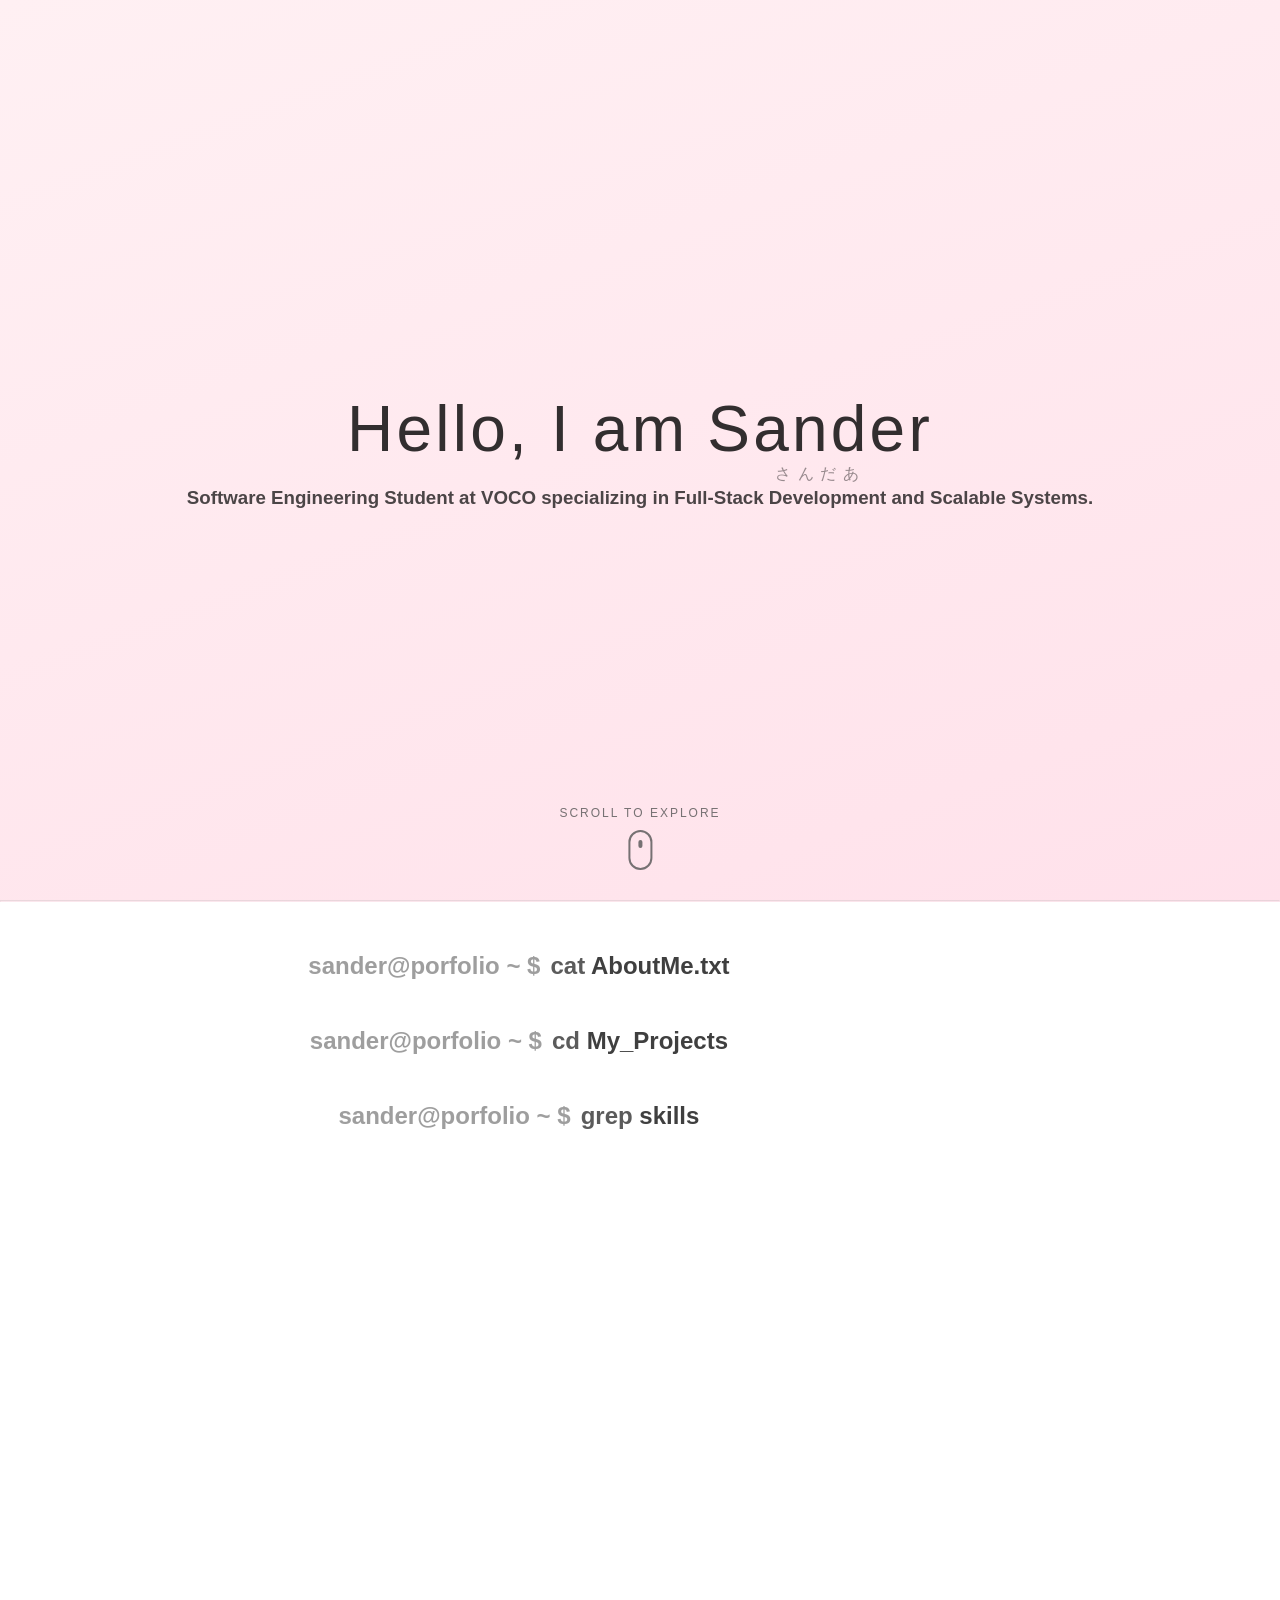
<file: index.html>
<!DOCTYPE html>
<html lang="en">
<head>
  <meta charset="UTF-8" />
  <meta name="viewport" content="width=device-width, initial-scale=1.0" />
  <link rel="icon" type="image/x-icon" href="./Media/image.ico">
  <title>Sander</title>
  <link rel="stylesheet" href="style.css" />
</head>
<body>
  <section class="hero">
    <div class="center-text">
        <h1 style="font-family: 'Segoe UI', Tahoma, Geneva, Verdana, sans-serif;">
            Hello, I am 
            <span class="name-container" style="font-family: Arial, Helvetica, sans-serif;">
            Sander
            <p>さんだあ</p>
            </span>
        </h1>
        <h3 style="opacity: 0.7; margin-top: 5px;">Software Engineering Student at VOCO specializing in Full-Stack Development and Scalable Systems.</h3>
    </div>

    

    <div class="scroll-container">
      <span class="scroll-text">Scroll to explore</span>
      <div class="mouse">
          <div class="wheel"></div>
      </div>
    </div>
  </section>
  <hr style="opacity: 0.2;">
  <section class="content-section">
    <div id="about">

      <h1 id="terminal">
      <span style="opacity: 0.5; text-align: right; padding-right: 10px;">
          sander@porfolio ~ $
      </span>
      <span style="white-space: nowrap;">
          <span style="opacity: 0.85;">cat</span> AboutMe.txt
      </span>
      <span></span>
      </h1>

    </div>

        <div id="projects">

      <h1 id="terminal">
      <span style="opacity: 0.5; text-align: right; padding-right: 10px;">
          sander@porfolio ~ $
      </span>
      <span style="white-space: nowrap;">
          <span style="opacity: 0.85;">cd</span> My_Projects
      </span>
      <span></span>
      </h1>

    </div>

        <div id="skills">

      <h1 id="terminal">
      <span style="opacity: 0.5; text-align: right; padding-right: 10px;">
          sander@porfolio ~ $
      </span>
      <span style="white-space: nowrap;">
          <span style="opacity: 0.85;">grep</span> skills
      </span>
      <span></span>
      </h1>

    </div>

  <script src="script.js"></script>
</body>
</html>
</file>
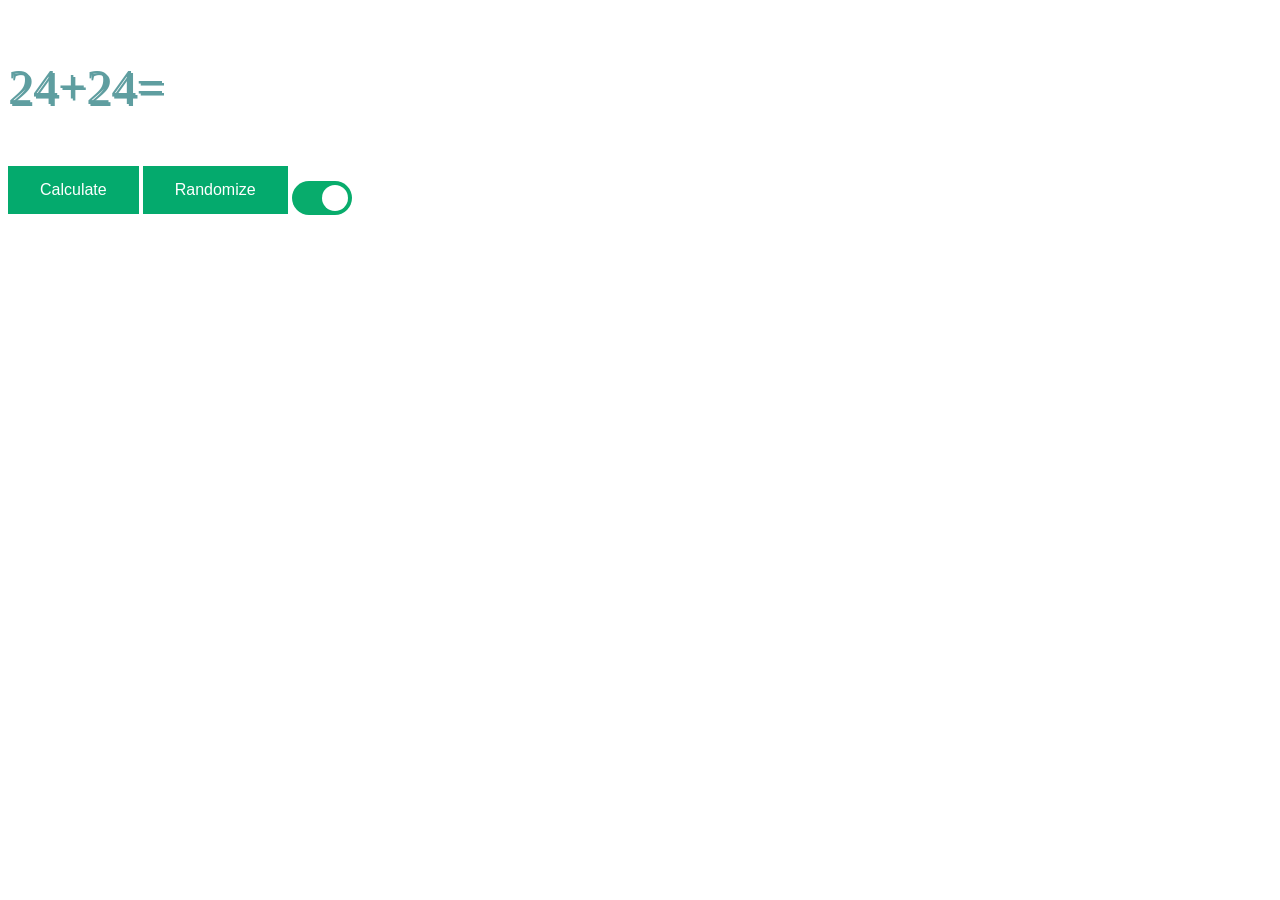
<file: calculator.html>
<!DOCTYPE html>
<html>
<head>
  <meta charset="utf-8">
  <link rel="stylesheet" href="calculatorstyle.css">
  <meta name="viewport" content="width=device-width">
  <title>Calculator</title>
</head>
<body>
  <div style="display: flex;">
    <p id="number1" class="text1"></p>
    <p id="text2">+</p>
    <p id="number2" class="text1"></p>
    <p id="text2">=</p>
    <p id="text2" class="text2"></p>
  </div>
  <div>
    <button class="button" id="button2">Calculate</button>
    <button class="button" id="button1">Randomize</button>
    <label class="switch">
      <input type="checkbox" id="switch1" checked>
      <span class="slider round"></span>
    </label>
  </div>
  <script src="calculatorscript.js"></script>
</body>
</html>
</file>
<file: style.css>
* { margin: 0; padding: 0; box-sizing: border-box; }

/* Update your body */
    body {
    margin: 0;
    padding: 0;
    box-sizing: border-box;
    overflow-x: hidden;
    background: linear-gradient(160deg, #fff0f3 0%, #ffe4ec 50%, #ffd6e7 100%);
    font-family: 'inter', sans-serif;
    /* Removed flex from body so content stacks vertically */
    }

    /* Create a Hero section that takes up exactly one screen height */
    .hero {
    height: 100vh;
    width: 100%;
    display: flex;
    flex-direction: column;
    align-items: center;
    justify-content: center;
    position: relative; /* So the scroll-container stays relative to this */
    }

    /* Add a class for your next sections (Projects, etc) */
    .content-section {
    min-height: 100vh;
    padding: 50px;
    background: white; /* Or keep it transparent to see the gradient */
    text-align: center;
    }

    .center-text {
      text-align: center;
      color: #000000;
      pointer-events: none;
      user-select: none;
    }

    .name-container {
    display: inline-flex;
    flex-direction: column;
    align-items: center; /* Centers the Japanese text under 'Sander' */
    vertical-align: middle;
    }

    .center-text h1 {
    font-size: 4rem;
    letter-spacing: 0.05em;
    font-weight: 300;
    opacity: 0.8;
    display: flex; /* Ensures 'Hello' and the 'Name Container' sit together */
    justify-content: center;
    align-items: baseline;
    gap: 0.3em; /* Adds space between 'am' and 'Sander' */
    }

    .center-text p {
    font-size: 1rem;
    letter-spacing: 0.4em;
    opacity: 0.5;
    margin: 0; /* Reset margins to control spacing precisely */
    line-height: 1;
    }
    /* ── Petal ── */
    .sakura {
      pointer-events: none;
      position: fixed;
      top: 0;
    }

    /* ── Fall ── */
    @keyframes fall {
      0%   { opacity: 0.9; top: -20px; }
      100% { opacity: 0.2; top: 100vh; }
    }

    /* ── Blow (horizontal drift) ── */
    @keyframes blow-soft-left   { 0% { margin-left: 0; } 100% { margin-left: -50vw; } }
    @keyframes blow-medium-left { 0% { margin-left: 0; } 100% { margin-left: -100vw; } }
    @keyframes blow-soft-right  { 0% { margin-left: 0; } 100% { margin-left: 50vw; } }
    @keyframes blow-medium-right{ 0% { margin-left: 0; } 100% { margin-left: 100vw; } }

    /* ── Sway (rotation) ── */
    @keyframes sway-0 { 0%{transform:rotate(-5deg)}  40%{transform:rotate(28deg)}  100%{transform:rotate(3deg)}  }
    @keyframes sway-1 { 0%{transform:rotate(10deg)}  40%{transform:rotate(43deg)}  100%{transform:rotate(15deg)} }
    @keyframes sway-2 { 0%{transform:rotate(15deg)}  40%{transform:rotate(56deg)}  100%{transform:rotate(22deg)} }
    @keyframes sway-3 { 0%{transform:rotate(25deg)}  40%{transform:rotate(74deg)}  100%{transform:rotate(37deg)} }
    @keyframes sway-4 { 0%{transform:rotate(40deg)}  40%{transform:rotate(68deg)}  100%{transform:rotate(25deg)} }
    @keyframes sway-5 { 0%{transform:rotate(50deg)}  40%{transform:rotate(78deg)}  100%{transform:rotate(40deg)} }
    @keyframes sway-6 { 0%{transform:rotate(65deg)}  40%{transform:rotate(92deg)}  100%{transform:rotate(58deg)} }
    @keyframes sway-7 { 0%{transform:rotate(72deg)}  40%{transform:rotate(118deg)} 100%{transform:rotate(68deg)} }
    @keyframes sway-8 { 0%{transform:rotate(94deg)}  40%{transform:rotate(136deg)} 100%{transform:rotate(82deg)} }


    /* Container to position it at the bottom */
    .scroll-container {
    position: absolute;
    bottom: 30px;
    left: 50%;
    transform: translateX(-50%);
    display: flex;
    flex-direction: column;
    align-items: center;
    gap: 10px;
    opacity: 0.8;
    }

    /* Optional helper text */
    .scroll-text {
    font-family: 'Inter', sans-serif; /* Or your preferred font */
    font-size: 12px;
    text-transform: uppercase;
    letter-spacing: 2px;
    color: #555; /* Matches your dark text */
    }

    /* The Mouse Body */
    .mouse {
    width: 24px;
    height: 40px;
    border: 2px solid #555;
    border-radius: 20px;
    position: relative;
    }

    /* The Moving Wheel */
    .wheel {
    width: 4px;
    height: 8px;
    background-color: #555;
    border-radius: 2px;
    position: absolute;
    top: 8px;
    left: 50%;
    transform: translateX(-50%);
    animation: scroll-wheel 1.8s infinite ease-in-out;
    }

    /* The Animation */
    @keyframes scroll-wheel {
    0% {
        top: 8px;
        opacity: 1;
    }
    50% {
        top: 18px;
        opacity: 1;
    }
    100% {
        top: 25px;
        opacity: 0;
    }
    }

    
    /* General Container */
#projects {
  padding: 2rem 1rem;
  font-family: Arial, sans-serif;
}

/* Section Title */
.projects-title {
  font-size: 3rem;
  font-weight: bold;
  margin-bottom: 2rem;
  color: #111;
}

#terminal {
  display: grid; 
  grid-template-columns: 1fr auto 1fr; 
  align-items: center; 
  opacity: 0.75; 
  margin-bottom: 15px;
  width: 100%;
}
</file>
<file: calculatorstyle.css>
a {
  text-decoration:none;
}
.text1{
  font-size: 50px;
  color: cadetblue;
  text-shadow: 2px 2px;
}
#text2{
  font-size: 50px;
  color: cadetblue;
  text-shadow: 2px 2px;
}
#link1{
  font-size: 50px;
  color: cadetblue;
  text-shadow: 2px 2px;
}
.button {
  background-color: #04AA6D; /* Green */
  border: none;
  color: white;
  padding: 15px 32px;
  text-align: center;
  text-decoration: none;
  display: inline-block;
  font-size: 16px;
}
.button:hover {background-color: #3e8e41}

.button:active {
  background-color: #3e8e41;
  box-shadow: 0 5px #666;
  transform: translateY(4px);
}

@keyframes shake {
0% { transform: translateX(0) translateY(0); }
25% { transform: translateX(-10px) translateY(-10px); }
50% { transform: translateX(10px) translateY(10px); }
75% { transform: translateX(-10px) translateY(-10px); }
100% { transform: translateX(10px) translateY(10px); }
}

.text2 {    
animation: shake 0.5s ease-in-out infinite;
}

/* The switch - the box around the slider */
.switch {
position: relative;
display: inline-block;
width: 60px;
height: 34px;
}

/* Hide default HTML checkbox */
.switch input {
opacity: 0;
width: 0;
height: 0;
}

/* The slider */
.slider {
position: absolute;
cursor: pointer;
top: 0;
left: 0;
right: 0;
bottom: 0;
background-color: #ccc;
-webkit-transition: .4s;
transition: .4s;
}

.slider:before {
position: absolute;
content: "";
height: 26px;
width: 26px;
left: 4px;
bottom: 4px;
background-color: white;
-webkit-transition: .4s;
transition: .4s;
}

input:checked + .slider {
background-color: #08ac6c;
}

input:focus + .slider {
box-shadow: 0 0 1px #2196F3;
}

input:checked + .slider:before {
-webkit-transform: translateX(26px);
-ms-transform: translateX(26px);
transform: translateX(26px);
}

/* Rounded sliders */
.slider.round {
border-radius: 34px;
}

.slider.round:before {
border-radius: 50%;
}
</file>
